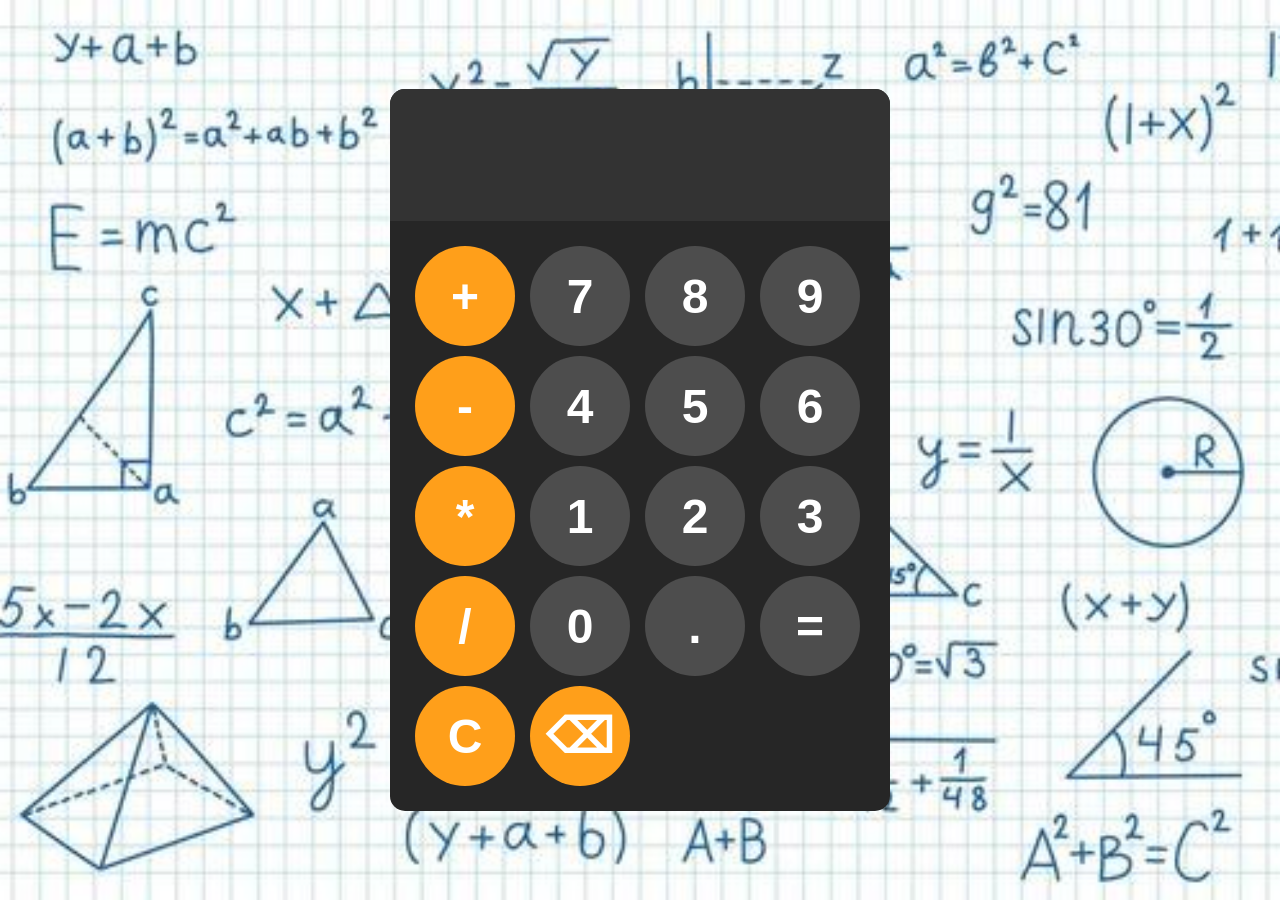
<file: Calculator/index.html>
<!DOCTYPE html>
<html lang="en">
<head>
    <meta charset="UTF-8">
    <meta name="viewport" content="width=device-width, initial-scale=1.0">
    <title>Calculator</title>
    <link rel="stylesheet" href="./style.css">
</head>
<body>
    <div id="calculator">
        <input type="text" id="display" readonly>
        <div id="keys">
            <button onclick="appendToDisplay('+')" class="operator-btn">+</button>
            <button onclick="appendToDisplay('7')">7</button>
            <button onclick="appendToDisplay('8')">8</button>
            <button onclick="appendToDisplay('9')">9</button>
            <button onclick="appendToDisplay('-')" class="operator-btn">-</button>
            <button onclick="appendToDisplay('4')">4</button>
            <button onclick="appendToDisplay('5')">5</button>
            <button onclick="appendToDisplay('6')">6</button>
            <button onclick="appendToDisplay('*')" class="operator-btn">*</button>
            <button onclick="appendToDisplay('1')">1</button>
            <button onclick="appendToDisplay('2')">2</button>
            <button onclick="appendToDisplay('3')">3</button>
            <button onclick="appendToDisplay('/')" class="operator-btn">/</button>        
            <button onclick="appendToDisplay('0')">0</button>
            <button onclick="appendToDisplay('.')">.</button>
            <button onclick="calculate()">=</button>
            <button onclick="clearDisplay()" class="operator-btn">C</button>
            <button onclick="popFromDisplay()" class="operator-btn">⌫</button>
        </div>
    </div>
    <script src="./index.js"></script>
</body>
</html>
</file>
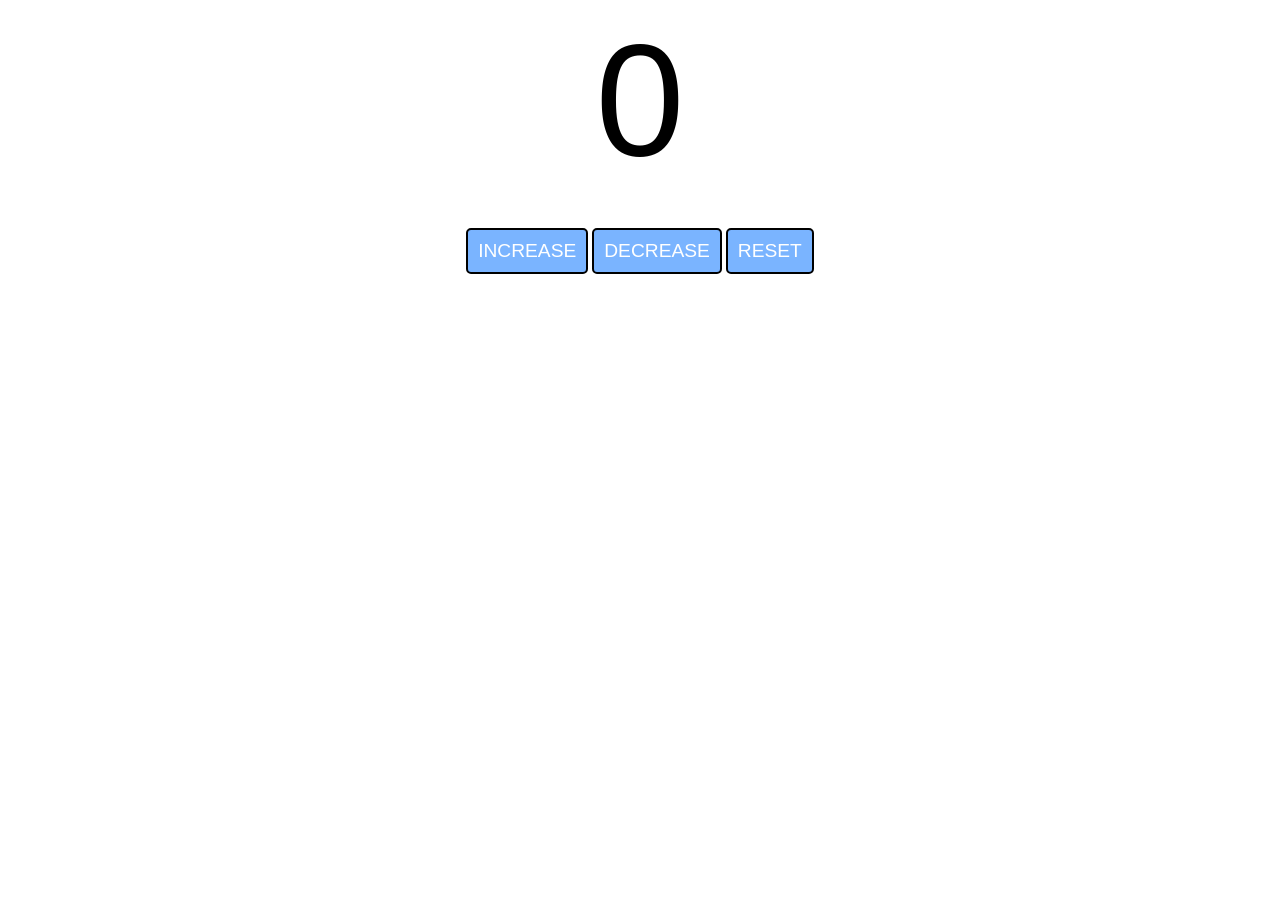
<file: Counter/index.html>
<!doctype html>
<html lang="en">
  <head>
    <meta charset="UTF-8" />
    <meta name="viewport" content="width=device-width, initial-scale=1.0" />
    <title>Counter</title>
    <link rel="stylesheet" href="./style.css" />
  </head>
  <body>
    <label id="countLabel">0</label>
    <br /><br />
    <div id="buttonContainer">
      <button id="increaseButton" class="buttonClass">INCREASE</button>
      <button id="decreaseButton" class="buttonClass">DECREASE</button>
      <button id="resetButton" class="buttonClass">RESET</button>
    </div>
    <script src="./index.js"></script>
  </body>
</html>
</file>
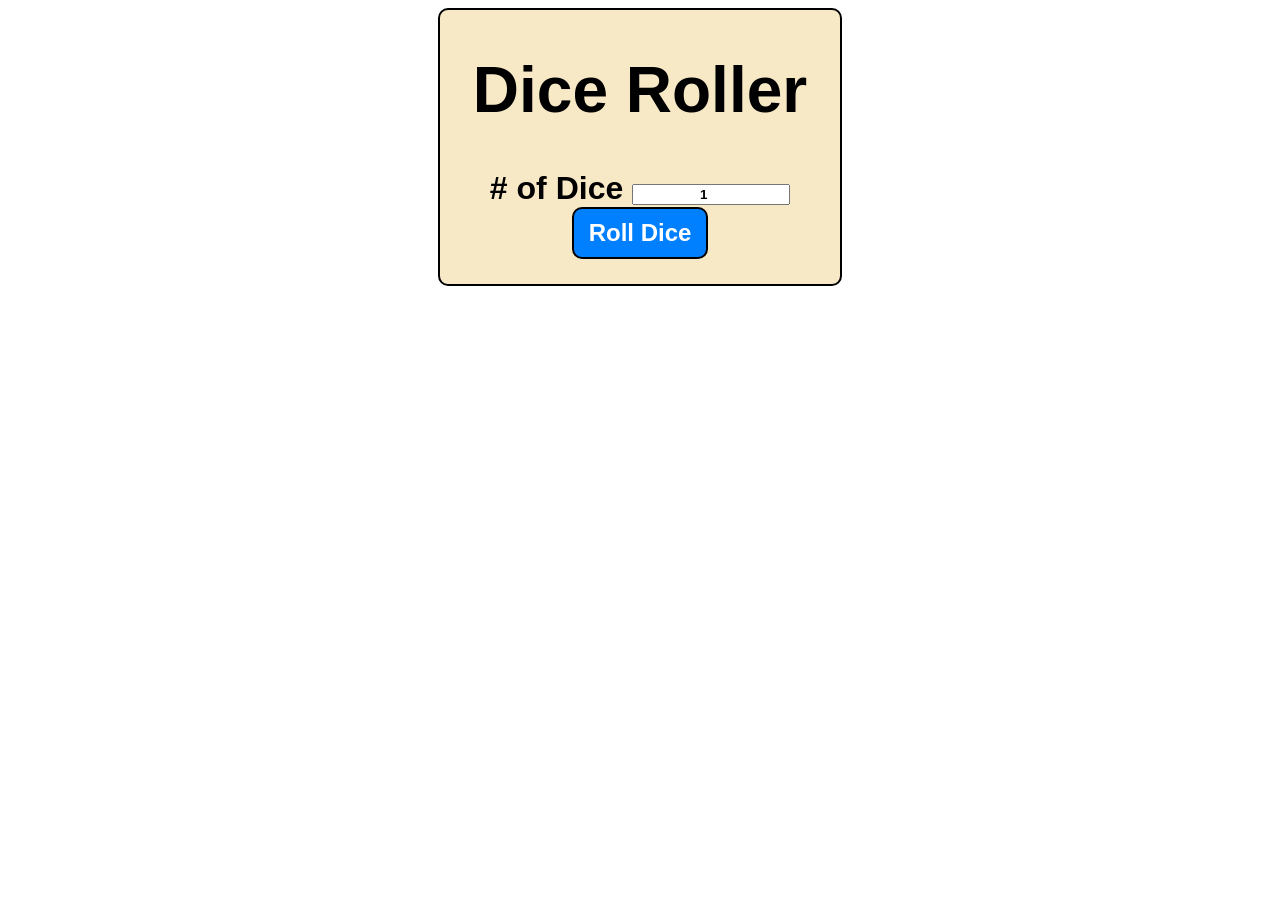
<file: Dice Roller/index.html>
<!DOCTYPE html>
<html lang="en">
<head>
    <meta charset="UTF-8">
    <meta name="viewport" content="width=device-width, initial-scale=1.0">
    <title>Dice Roller</title>
    <link rel="stylesheet" href="./style.css">
</head>
<body>
    <div id="container">
        <h1>Dice Roller</h1>
        <label># of Dice</label>
        <input type="number" id="numOfDice" value="1" min="1" max="6">
        <button onclick="rollDice()">Roll Dice</button>
        <div id="diceResult"></div>
        <div id="diceImages"></div>
    </div>
    <script src="./index.js"></script>
</body>
</html>
</file>
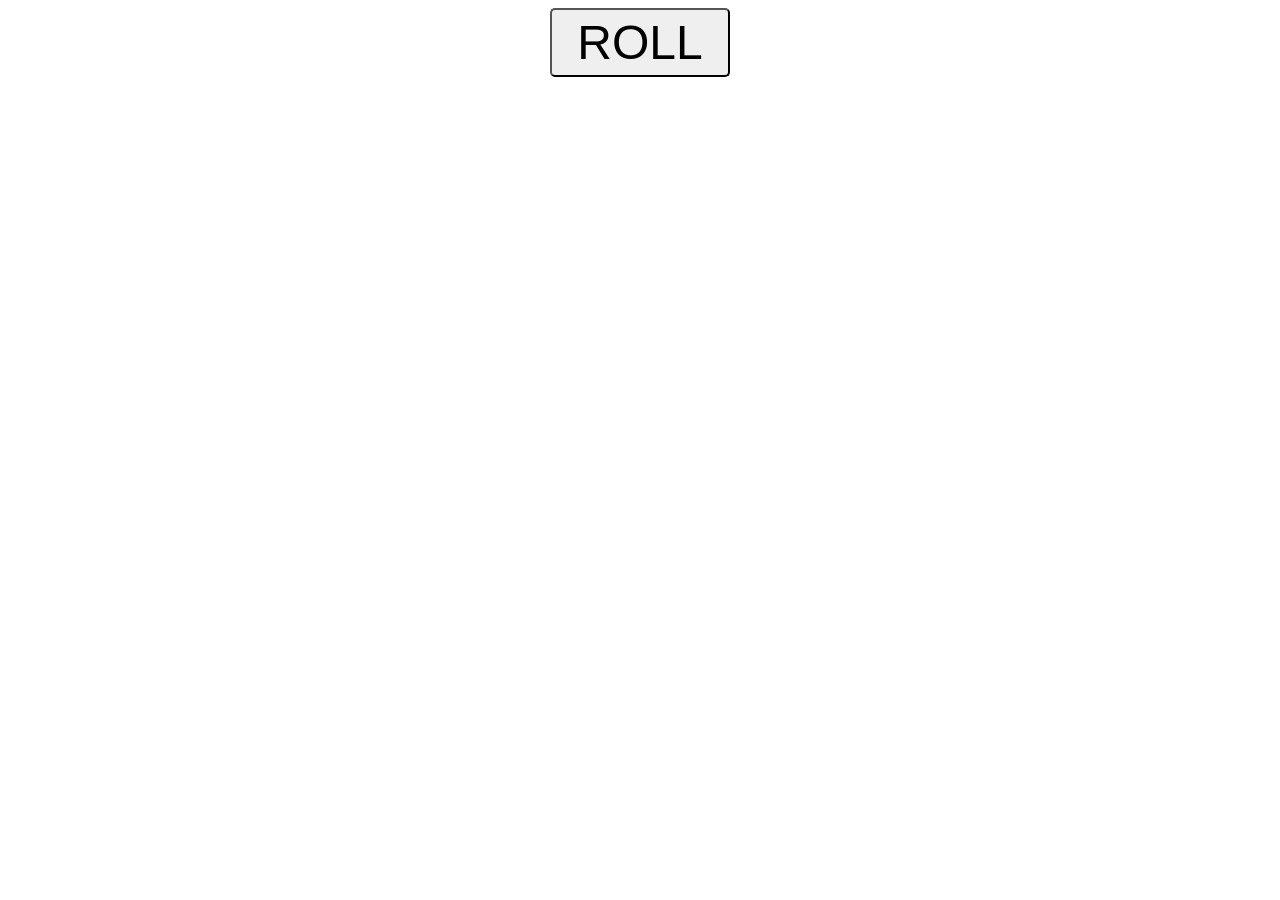
<file: Dice/index.html>
<!DOCTYPE html>
<html lang="en">
<head>
    <meta charset="UTF-8">
    <meta name="viewport" content="width=device-width, initial-scale=1.0">
    <title>Dice Roll</title>
    <link rel="stylesheet" href="./style.css">
</head>
<body>
    <button id="myButton">ROLL</button>
    <br><br>
    <label id="label1" class="myLabel"></label>
    <br>
    <label id="label2" class="myLabel"></label>
    <br>
    <label id="label3" class="myLabel"></label>
    <script src="./index.js"></script>
</body>
</html>
</file>
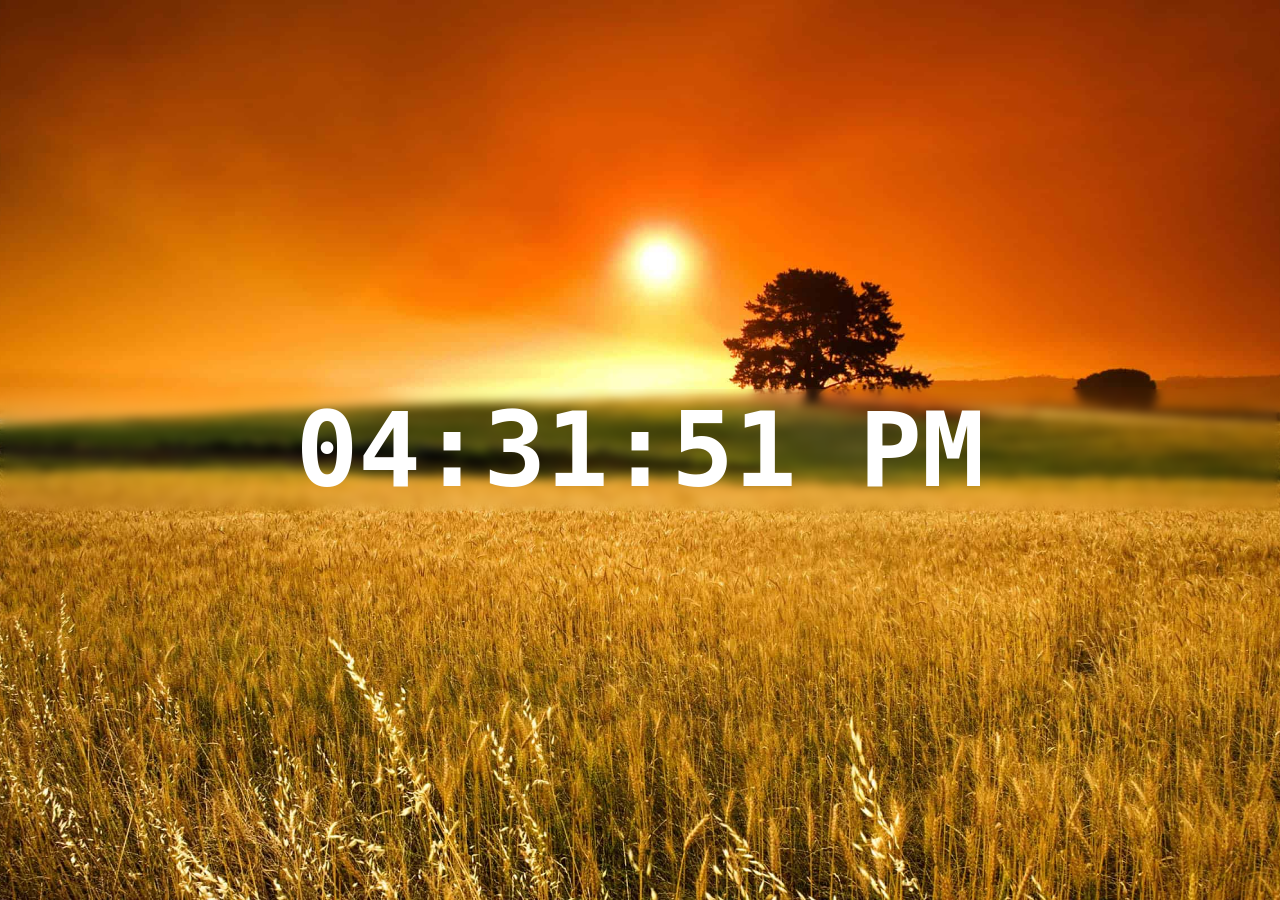
<file: Digital Clock/index.html>
<!DOCTYPE html>
<html lang="en">
<head>
    <meta charset="UTF-8">
    <meta name="viewport" content="width=device-width, initial-scale=1.0">
    <title>Digital Clock</title>
    <link rel="stylesheet" href="style.css">
</head>
<body>
    <div id="clock-container">
        <div id="clock">00:00:00</div>
    </div>
    <script src="./index.js"></script>
</body>
</html>
</file>
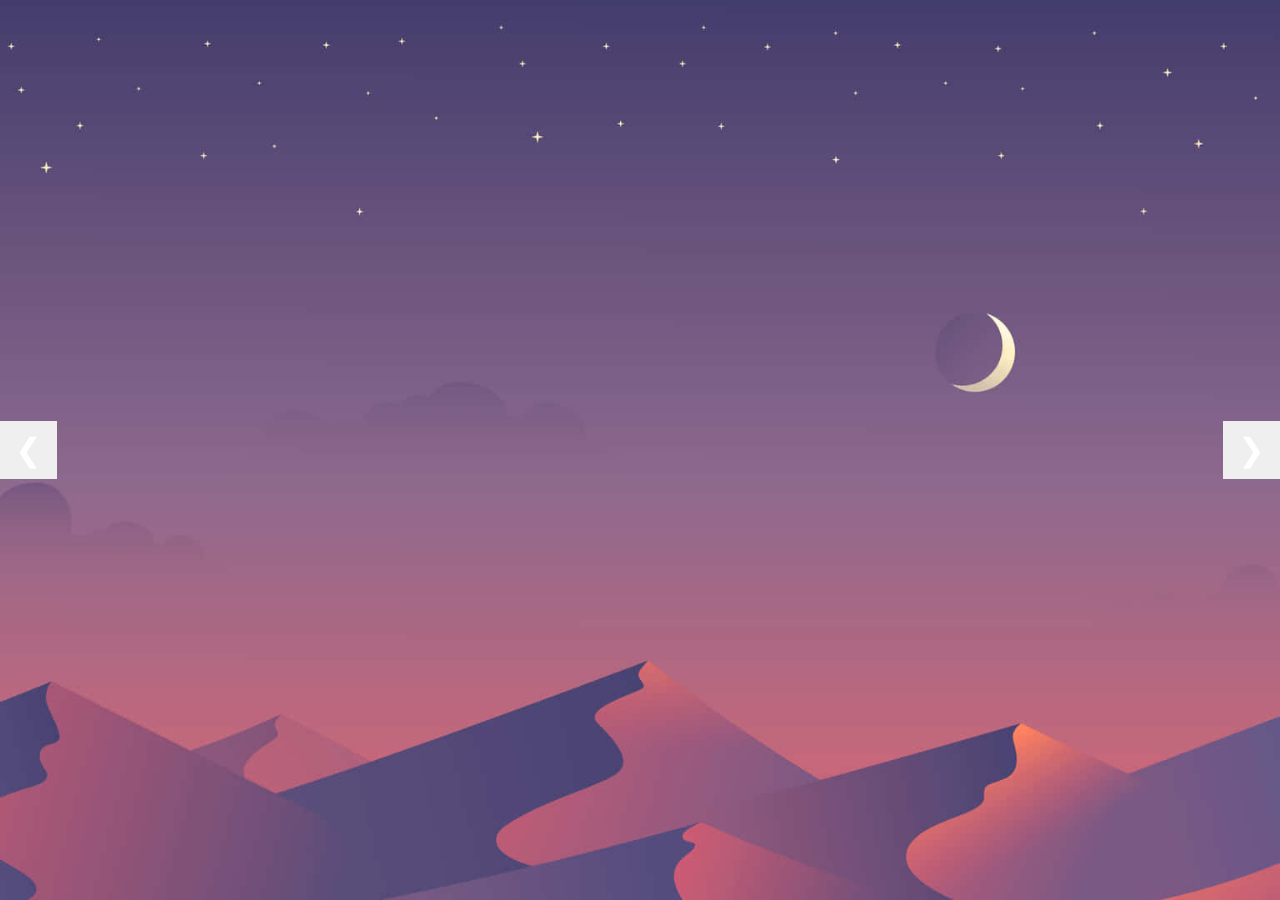
<file: ImageSlider/index.html>
<!DOCTYPE html>
<html lang="en">
<head>
    <meta charset="UTF-8">
    <meta name="viewport" content="width=device-width, initial-scale=1.0">
    <title>Image Slider</title>
    <link rel="stylesheet" href="./style.css">
</head>
<body>
    <div class="slider">
        <div class="slides">
            <img class="slide" src="./image1.jpg" alt="Image #1" width="500px">
            <img class="slide" src="./image2.jpg" alt="Image #2" width="500px">
            <img class="slide" src="./image3.jpg" alt="Image #3" width="500px">
        </div>
        <button class="prev" onclick="prevSlide()">&#10094</button>
        <button class="next" onclick="nextSlide()">&#10095</button>
    </div>
    <script src="./index.js"></script>
</body>
</html>
</file>
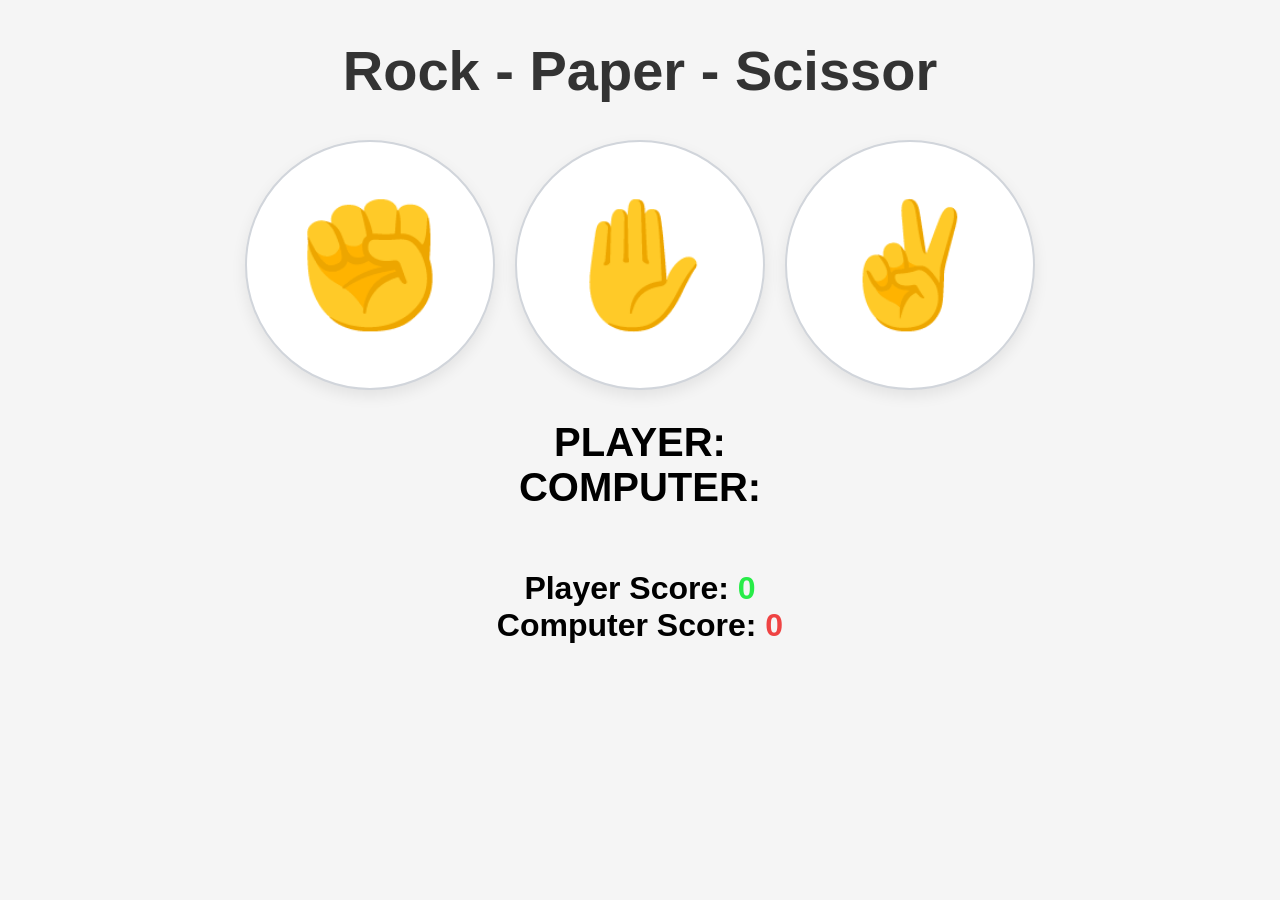
<file: RockPaperScissor/index.html>
<!DOCTYPE html>
<html lang="en">
<head>
    <meta charset="UTF-8">
    <meta name="viewport" content="width=device-width, initial-scale=1.0">
    <title>Rock Paper Scissor</title>
    <link rel="stylesheet" href="./style.css">
</head>
<body>
    <h1>Rock - Paper - Scissor</h1>
    <div class="choices">
        <button onclick="playGame('rock')">✊</button>
        <button onclick="playGame('paper')">✋</button>
        <button onclick="playGame('scissors')">✌️</button>
    </div>

    <div id="playerDisplay">PLAYER: </div>
    <div id="computerDisplay">COMPUTER: </div>
    <div id="resultDisplay"></div>
    <div class="scoreDisplay">
        Player Score: <span id="playerScoreDisplay">0</span>
    </div>
    <div class="scoreDisplay">
        Computer Score: <span id="computerScoreDisplay">0</span>
    </div>

    <script src="./index.js"></script>
</body>
</html>
</file>
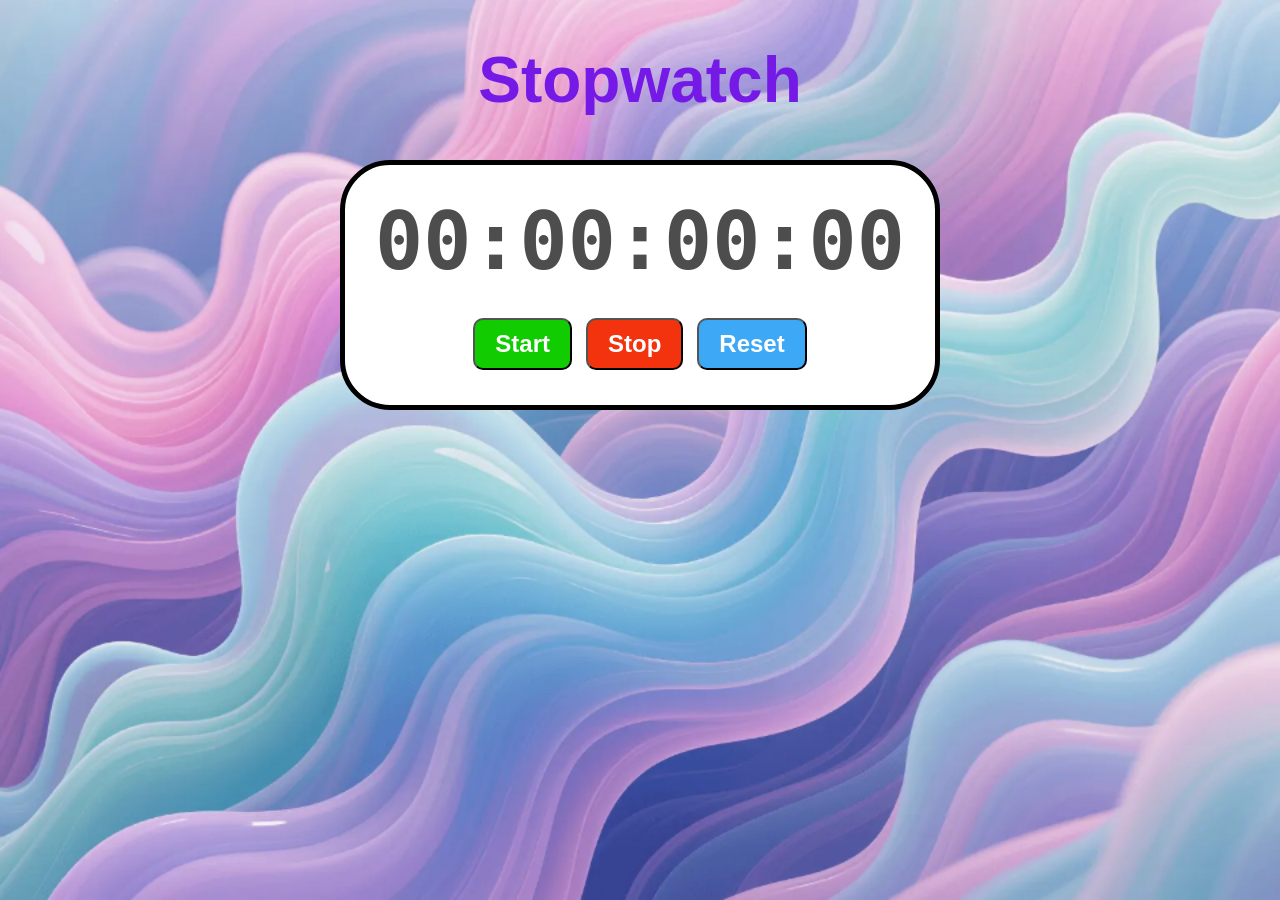
<file: Stopwatch/index.html>
<!DOCTYPE html>
<html lang="en">
<head>
    <meta charset="UTF-8">
    <meta name="viewport" content="width=device-width, initial-scale=1.0">
    <title>Stopwatch</title>
    <link rel="stylesheet" href="./style.css">
</head>
<body>
    <h1 id="myH1">Stopwatch</h1>
    <div id="container">
        <div id="display">
            00:00:00:00
        </div>
        <div id="controls">
            <button id="startBtn" onclick="start()">Start</button>
            <button id="stopBtn" onclick="stop()">Stop</button>
            <button id="resetBtn" onclick="reset()">Reset</button>
        </div>
    </div>
    <script src="./index.js"></script>
</body>
</html>
</file>
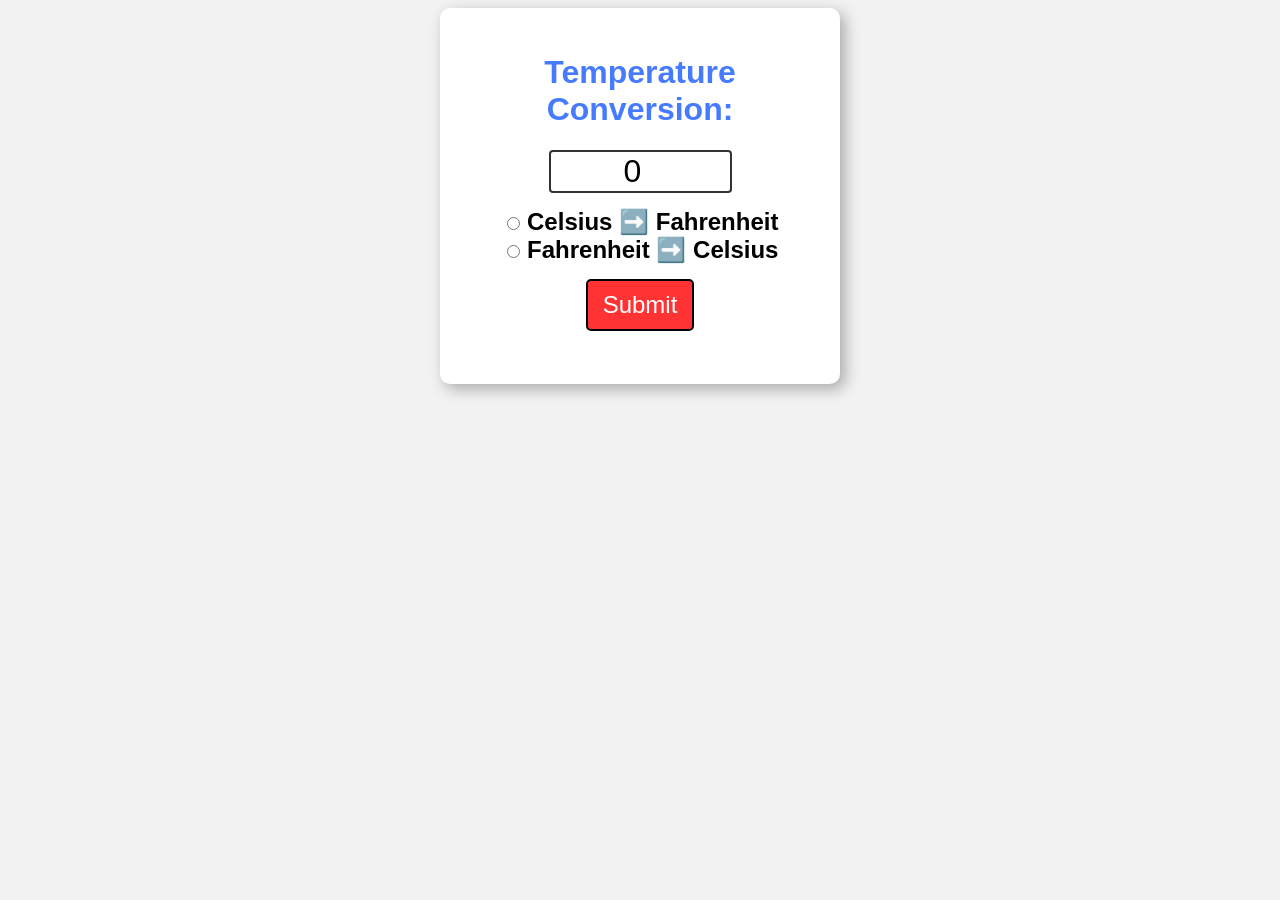
<file: Temperature Converter/index.html>
<!DOCTYPE html>
<html lang="en">
<head>
    <meta charset="UTF-8">
    <meta name="viewport" content="width=device-width, initial-scale=1.0">
    <title>Temperature Converter</title>
    <link rel="stylesheet" href="./style.css">
</head>
<body>
    <form>
        <h1>Temperature Conversion:</h1>
        <input type="number" id="textbox" value="0"><br>
        
        <input type="radio" id="toF" name="unit">
        <label for="toF">Celsius ➡️ Fahrenheit</label><br>
        
        <input type="radio" id="toC" name="unit">
        <label for="toC">Fahrenheit ➡️ Celsius</label><br>

        <button type="button" onclick="convert()">Submit</button>
        <p id="result"></p>
    </form>
    <script src="./index.js"></script>
</body>
</html>
</file>
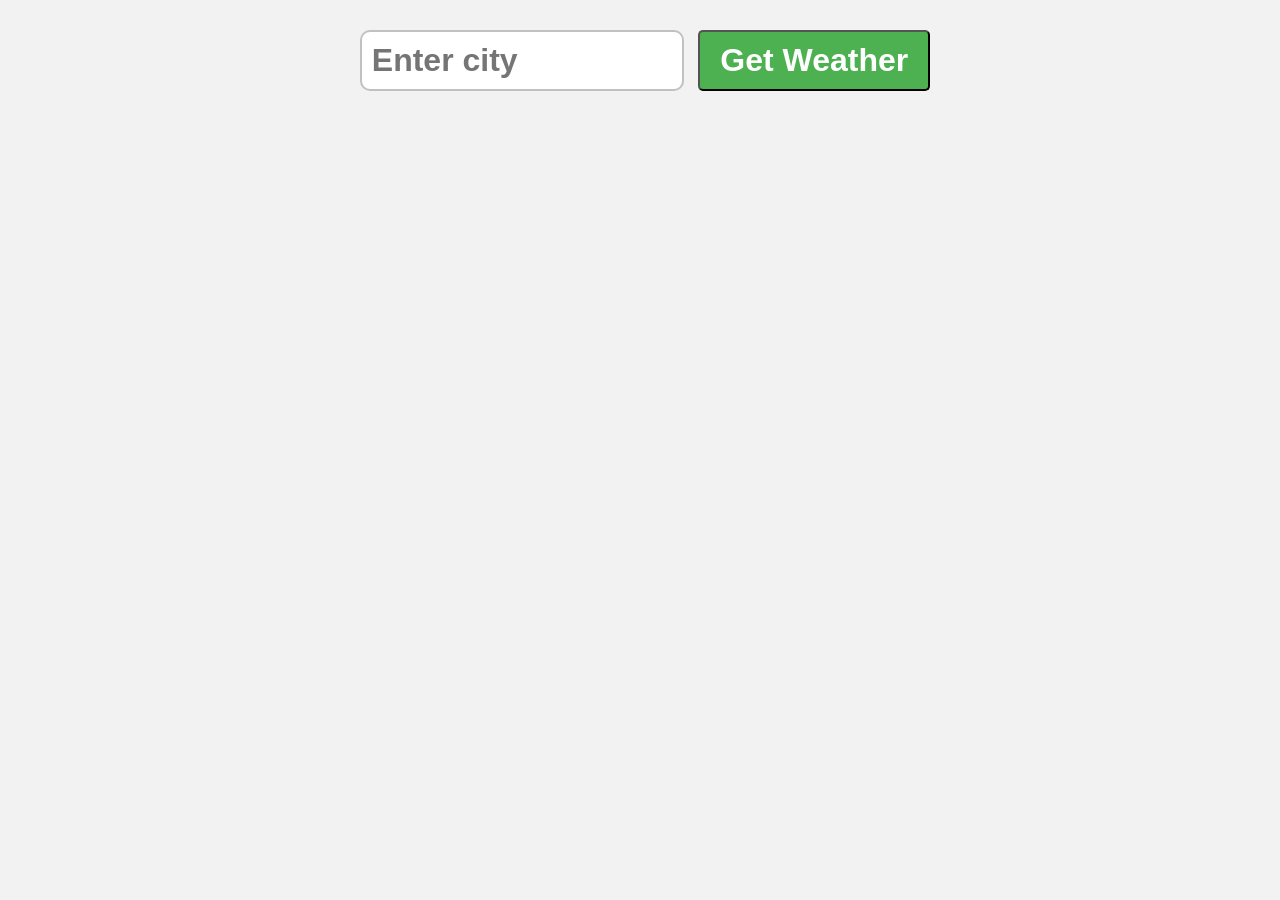
<file: Weather/index.html>
<!DOCTYPE html>
<html lang="en">
<head>
    <meta charset="UTF-8">
    <meta name="viewport" content="width=device-width, initial-scale=1.0">
    <title>Weather App</title>
    <link rel="stylesheet" href="./style.css">
</head>
<body>
    
    <form class="weatherForm">
        <input type="text" class="cityInput" placeholder="Enter city">
        <button type="submit">Get Weather</button>
        <div class="card" style="display: none;">
            
        </div>
    </form>

    <script src="./index.js"></script>
</body>
</html>
</file>
<file: Calculator/style.css>
body{
    margin: 0;
    display: flex;
    justify-content: center;
    align-items: center;
    height: 100vh;
    background-color: hsl(0, 0%, 95%);
    background-image: url(background.jpg);
    background-position: center;
    background-repeat: no-repeat;
    background-size: cover;
    background-attachment: fixed;
}

#calculator{
    font-family: Arial, Helvetica, sans-serif;
    background-color: hsl(0, 0%, 15%);
    border-radius: 15px;
    max-width: 500px;
    overflow: hidden;
}

#display{
    width: 100%;
    padding: 20px;
    font-size: 5rem;
    text-align: left;
    border: none;
    background-color: hsl(0, 0%, 20%);
    color: white;
}

#keys{
    display: grid;
    grid-template-columns: repeat(4, 1fr);
    gap: 10px;
    padding: 25px;

}

button{
    width: 100px;
    height: 100px;
    border-radius: 50px;
    border: none;
    background-color: hsl(0, 0%, 30%);
    color: white;
    font-size: 3rem;
    font-weight: bold;
    cursor: pointer;
    text-align: center;
}

button:hover{
    background-color: hsl(0, 0%, 40%);
}

button:active{
    background-color: hsl(0, 0%, 50%);
}

.operator-btn{
    background-color: hsl(35, 100%, 55%);
}

.operator-btn:hover{
    background-color: hsl(35, 100%, 65%);
}

.operator-btn:active{
    background-color: hsl(35, 100%, 75%);
}
</file>
<file: Counter/style.css>
#countLabel{
    display: block;
    text-align: center;
    font-size: 10em;
    font-family: Helvetica;
}

#buttonContainer{
    text-align: center;
    ;
}

.buttonClass{
    padding: 10px;
    font-size: 1.2em;
    font-family: Helvetica;
    color: white;
    background-color: hsl(214, 100%, 74%);
    border-radius: 5px;
    border-style: solid;
    border-width: 2px;
    cursor: pointer;
    transition: background-color 0.25;
}

.buttonClass:hover{
    background-color: hsl(214, 100%, 56%);
}
</file>
<file: Dice Roller/style.css>
#container{
    font-family: Arial, sans-serif;
    text-align: center;
    font-size: 2rem;
    font-weight: bold;
    background-color: rgb(248, 233, 198);
    border-radius: 10px;
    border: 2px solid black;
    max-width: 400px;
    margin: auto;
}

button{
    font-size: 1.5rem;
    padding: 10px 15px;
    border-radius: 10px;
    background-color: hsl(210, 100%, 50%);
    border: 2px solid black;
    color: white;
    font-weight: bold;
    cursor: pointer;
}

button:hover{
    background-color: hsl(210, 100%, 60%);
}

button:active{
    background-color: hsl(210, 100%, 70%);
}

input{
    font-size: rem;
    width: 150px;
    text-align: center;
    font-weight: bold;
}

#diceResult{
    margin: 25px; 
}

#diceImages img{
    width: 100px;
    border-radius: 10px;
    margin: 5px;
}
</file>
<file: Dice/style.css>
body{
    font-family: Verdana;
    text-align: center;
}

#myButton{
    font-size: 3em;
    padding: 5px 25px;
    border-radius: 5px;
}

.myLabel{
    font-size: 3em;
}
</file>
<file: Digital Clock/style.css>
body{
    background-image: url(background.jpg);
    background-position: center;
    background-repeat: no-repeat;
    background-size: cover;
    background-attachment: fixed;
    margin: 0;
}

#clock-container{
    display: flex;
    justify-content: center;
    align-items: center;
    height: 100vh;

}

#clock{
    font-family: monospace;
    font-size: 6.5rem;
    font-weight: bold;
    text-align: center;
    color: white;
    backdrop-filter: blur(5px);
    width: 100%;
    background-color: hsl(0, 100%, 0.1);
}
</file>
<file: ImageSlider/style.css>
body{
    margin: 0;
}

.slider{
    position: relative;
    width: 100%;
    height: 100vh;
    margin: auto;
    overflow: hidden;
}

.slider img{
    display: none;
    width: 100%;
    height: 100vh;
    object-fit: cover;
}

img.displaySlide{
    display: block;
    animation: fade;
    animation-duration: 1.5s;
}
.slider button{
    position: absolute;
    top: 50%;
    transform: translateY(-50%);
    font-size: 2rem;
    padding: 10px 15px;
    background-color: hsl(0, 0%, 0.5);
    color: white;
    border: none;
    cursor: pointer;
}

.prev{
    left: 0;
}
.next{
    right: 0;
}

@keyframes fade{
    from {opacity: 0.5}
    to {opacity: 1}
}
</file>
<file: RockPaperScissor/style.css>
body{
    font-family: Arial, Helvetica, sans-serif;
    font-weight: bold;
    margin: 0;
    display: flex;
    flex-direction: column;
    align-items: center;
    background: #f5f5f5;
}

h1{
    font-size: 3.5rem;
    color: hsl(0, 0%, 20%);
}

.choices{
    margin-bottom: 30px;
    display: flex;
    justify-content: center;
}

.choices button{
    width: 250px;
    height: 250px;
    border-radius: 250px;

    display: flex;
    justify-content: center;
    align-items: center;
    font-size: 7.5rem;
    margin: 0 10px;
    background: white;
    border: 2px solid #d1d5db;
    box-shadow: 0 6px 15px rgba(0,0,0,.08);
    cursor: pointer;
    transition: background-color 0.5s ease;
}

.choices button:hover{
    background-color: hsl(200, 100%, 70%);
}

#playerDisplay, #computerDisplay{
    font-size: 2.5rem;
}

#resultDisplay{
    font-size: 5rem;
    margin: 30px 0; 
}

.scoreDisplay{
    font-size: 2rem;
}

.greenText, #playerScoreDisplay{
    color: hsl(130, 84%, 54%);
}

.redText, #computerScoreDisplay{
    color: hsl(0, 84%, 60%);
}
</file>
<file: Stopwatch/style.css>
body{
    display: flex;
    flex-direction: column;
    align-items: center;
    background-color: hsl(0, 0%, 90%);
    background-image: url(Background.webp);
    background-position: center;
    background-repeat: no-repeat;
    background-size: cover;
    background-attachment: fixed;
    margin: 0;
}

#myH1{
    font-size: 4rem;
    font-family: Arial, sans-serif;
    font-weight: bold;
    color: hsl(267, 80%, 50%);
}

#container{
    display: flex;
    flex-direction: column;
    align-items: center;
    border: 5px solid;
    border-radius: 50px;
    padding: 30px;
    background-color: white;
}

#display{
    font-size: 5rem;
    font-family: monospace;
    font-weight: bold;
    color: hsl(0, 0%, 30%);
    text-shadow: 2px 2px 2px hsl(0, 0%, 0.75);
    margin-bottom: 25px;
}

#controls button{
    font-size: 1.5rem;
    font-weight: bold;
    padding: 10px 20px;
    margin: 5px;
    border-radius: 10px;
    cursor: pointer;
    color: white;
    transition: background-color 0.5 ease;
}

#startBtn{
    background-color: hsl(115, 100%, 40%);
    cursor: pointer;
}

#startBtn:hover{
    background-color: hsl(115, 100%, 30%);
}

#stopBtn{
    background-color: hsl(10, 90%, 50%);
    cursor: pointer;
}

#stopBtn:hover{
    background-color: hsl(10, 90%, 40%);
}

#resetBtn{
    background-color: hsl(205, 90%, 60%);
    cursor: pointer;
}

#resetBtn:hover{
    background-color: hsl(205, 90%, 50%);
}
</file>
<file: Temperature Converter/style.css>
body{
    font-family: Arial, sans-serif;
    background-color: hsl(0, 0%, 95%);
}

h1{
    color: hsl(223, 100%, 64%);
}

form{
    background-color: white;
    text-align: center;
    max-width: 350px;
    margin: auto;
    padding: 25px;
    border-radius: 10px;
    box-shadow: 5px 5px 15px hsl(0, 0%, 0%, 0.3);
}

#textbox{
    width: 50%;
    text-align: center;
    font-size: 2em;
    border: 2px solid hsl(0, 0%, 0%, 0.8);
    border-radius: 4px;
    margin-bottom: 15px;
}

label{
    font-size: 1.5em;
    font-weight: bold;
}

button{
    margin-top: 15px;
    background-color: hsl(0, 100%, 60%);
    color: white;
    font-size: 1.5em;
    border: 2px solid black;
    padding: 10px 15px;
    border-radius: 5px;
    cursor: pointer;
}

button:hover{
    background-color: hsl(0, 100%, 45%);
}

#result{
    font-size: 1.75em;
    font-weight: bold;
    
}
</file>
<file: Weather/style.css>
body{
    font-family: Arial, Helvetica, sans-serif;
    background-color: hsl(0, 0%, 95%);
    margin: 0;
    display: flex;
    flex-direction: column;
    align-items: center;
}

.weatherForm{
    margin: 20px;

}

.cityInput{
    padding: 10px;
    font-size: 2rem;
    font-weight: bold;
    border: 2px solid hsla(0, 0%, 20%, 0.3);
    border-radius: 10px;
    margin: 10px;
    width: 300px;
}

button[type="submit"]{
    padding: 10px 20px;
    font-weight: bold;
    font-size: 2rem;
    background-color: hsl(122, 39%, 50%);
    color: white;
    border-radius: 5px;
    cursor: pointer;
}

button[type="submit"]:hover{
    background-color: hsl(122, 39%, 40%);
}

.card{
    background: linear-gradient(180deg, hsl(210, 100%, 75%), hsl(40, 100%, 75%));
    padding: 50px;
    border-radius: 10px;
    box-shadow: 2px 2px 5px hsla(0, 0%, 0%, 0.5);
    min-width: 300px;
    display: flex;
    flex-direction: column;
    align-items: center;
}

h1{
    font-size: 3.5rem;
    margin-top: 0;
    margin-bottom: 25px;

}

p{
    font-size: 1.5rem;
    margin: 5px 0;

}

.cityDisplay, .tempDisplay{
    font-size: 3.5rem;
    font-weight: bold;
    color: hsla(0, 0%, 0%, 0.75);
    margin-bottom: 25px;
}

.humidityDisplay{
    font-weight: bold;
    margin-bottom: 25px;

}

.descDisplay{
    font-style: italic;
    font-weight: bold;
    font-size: 2rem;
}

.weatherEmoji{
    margin: 0;
    font-size: 7.5rem;
}

.errorDisplay{
    font-size: 2.5rem;
    font-weight: bold;
    color: hsla(0, 0%, 0%, 0.75);
}
</file>
